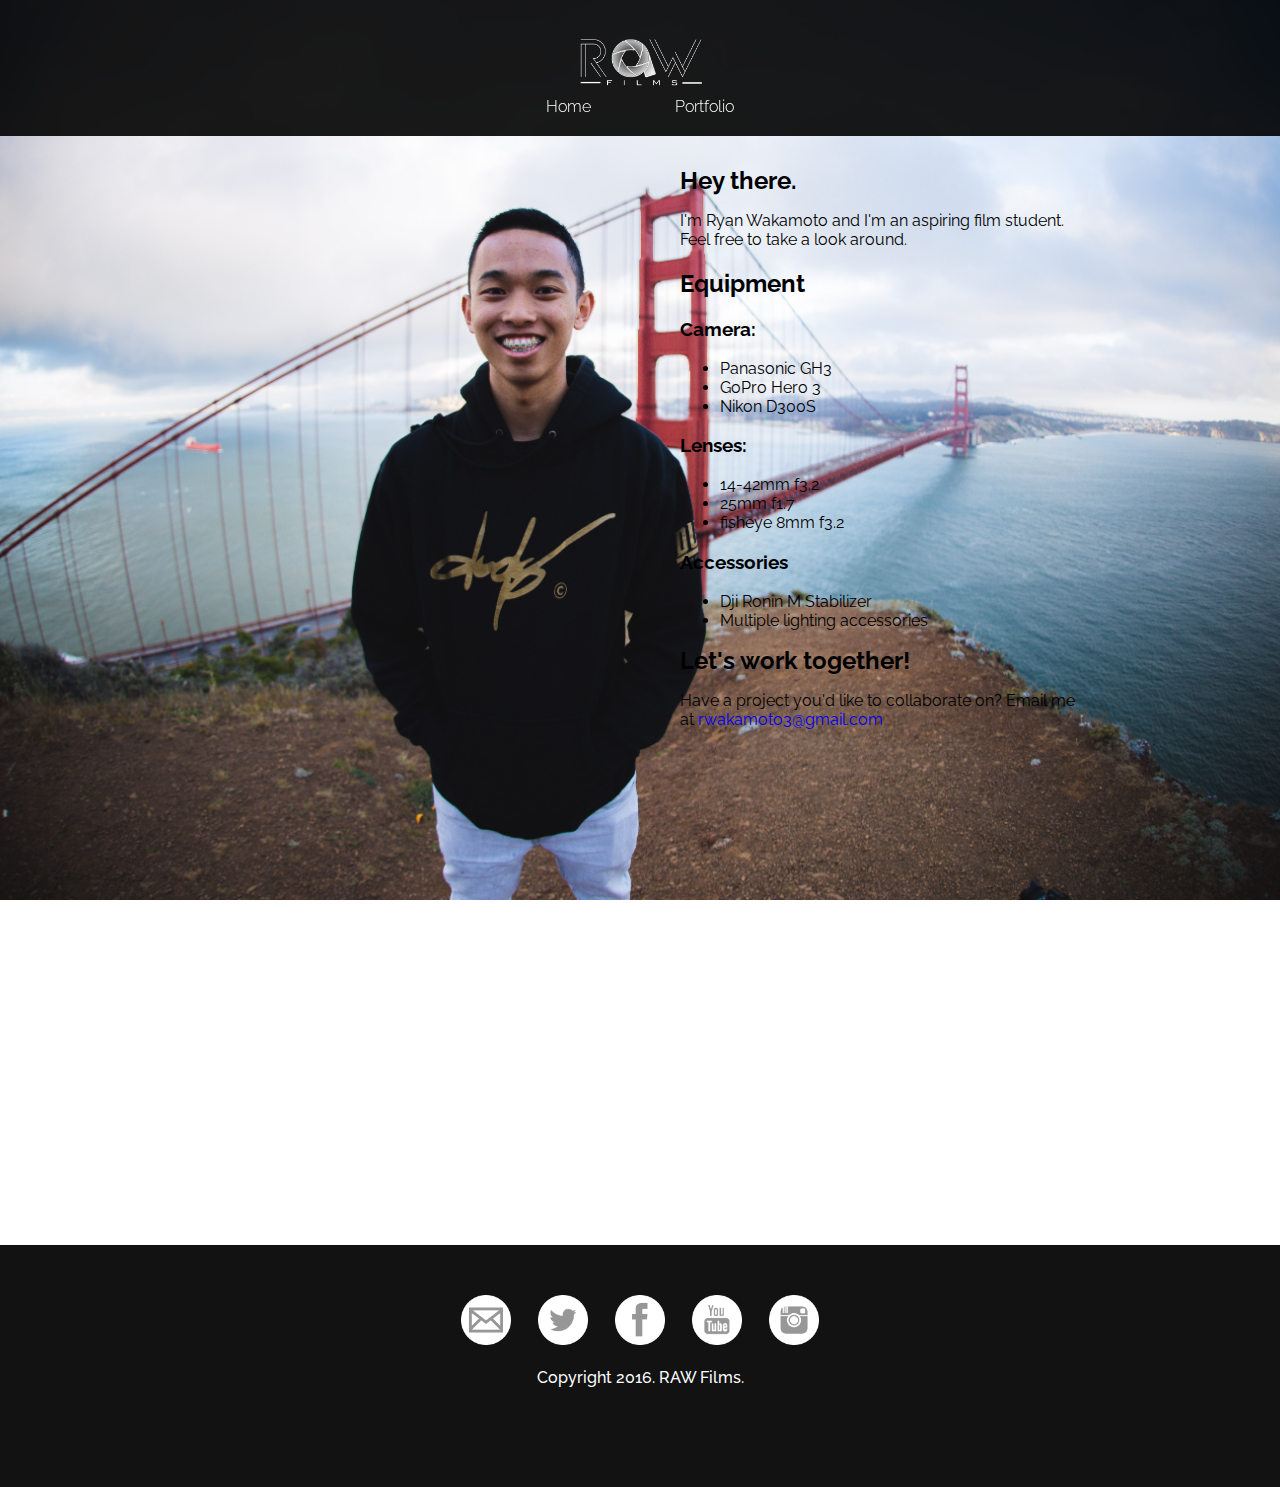
<file: about.html>
<!DOCTYPE html>
<html lang="en">
  <head>
    <title>About | Ryan Wakamoto</title>
    
 <link href='https://fonts.googleapis.com/css?family=Raleway:200,400,300,700' rel='stylesheet' type='text/css'>
    
    <link rel="stylesheet" href="css/normalize.css">
    <link rel="stylesheet" href="css/about.css">
  
  </head>
  <body>



  <div id="header">
    <nav>
      <a href="/index.html"></a><img src="images/logo.png" id="navlogo"></a>
          <a href="/index.html">Home</a>
          <a href="/portfolio.html">Portfolio</a>
    </nav>
  </div>

    <section id="about">
    	<div class="container">
        <h1>Hey there.</h1>
        <p>I'm Ryan Wakamoto and I'm an aspiring film student. Feel free to take a look around.</p>

        <h2>Equipment</h2>
        <h3>Camera:</h3>
        <ul>
          <li>Panasonic GH3</li>
          <li>GoPro Hero 3</li>
          <li>Nikon D300S</li>
        </ul>
        <h3>Lenses:</h3>
        <ul>
          <li>14-42mm f3.2</li>
          <li>25mm f1.7</li>
          <li>fisheye 8mm f3.2</li>
        </ul>
        <h3>Accessories</h3>
        <ul>
          <li>Dji Ronin M Stabilizer</li>
          <li>Multiple lighting accessories</li>
        </ul>

        <h1>Let's work together!</h1> 
        <p>Have a project you'd like to collaborate on? Email me at <a href="mailto:rwakamoto3@gmail.com?Subject=Hello!" target="_top">rwakamoto3@gmail.com</a></p>
		  
		  </div>
		</div>
    </section>

    <footer>

      <nav >
      	<a href="mailto:rwakamoto3@gmail.com?Subject=Hello!" target="_top"><img src="images/mail.png"></a>
        <a href="https://twitter.com/ryy_w" target="_blank"><img src="images/twitter.png"></a>
        <a href="https://www.facebook.com/RyanWakaWakamoto?fref=ts" target="_blank"><img src="images/facebook.jpg"></a>
        <a href="https://www.youtube.com/user/RyanAWFilms" target="_blank"><img src="images/youtube.png"></a>
        <a href="https://www.instagram.com/ryy.bo/" target="_blank"><img src="images/instagram.png"></a>

          <p>Copyright 2016. RAW Films.</p>

      </nav>
    </footer>

  <script src="https://ajax.googleapis.com/ajax/libs/jquery/2.2.0/jquery.min.js"></script>
      <script src="js/index.js"></script>


  </body>
</html>
</file>
<file: css/about.css>
body {
	font-size: 1em;
	font-family: 'Raleway', sans-serif;

}

h1 {
	font-size: 1.5em;
}


.container {
  float: right;
  width: 400px;
  margin: auto;
  margin-right: 200px;
}

#navlogo {
  border: 0px;
  display: block;
  margin: auto;
  margin-bottom: 10px;
  width: 10%;

}

nav a {
  padding: 10px 40px;
  font-weight: 300;
  color: #ffffff;
  text-align: center;
}


#header nav a:hover {
  color: #008080;
  border-bottom: solid 1px #008080;

}

a {
  text-decoration: none;
}


#header {
  background: rgba(0, 0, 0, .9);
  text-align: center;
  padding: 20px 0;
  margin: 0;
  position: fixed;
  width: 100%;
  top: 0px;
}

section#about {
  padding-top:150px;
  padding-bottom: 500px;
  background: url("../images/ryan.jpg") no-repeat center center fixed;
  -webkit-background-size: cover; /* these are special syntax for each browser - all do the same thing though */ 
  -moz-background-size: cover;
  -o-background-size: cover;
  background-size: cover;
  overflow: auto;

}

footer {
  background: #121212;
  color: white;
  font-weight: 200;
  font-size: 28px;
  padding: 50px;
  text-align: center;
}

footer nav {
  margin-bottom: 50px;
}

footer nav a {
  padding: 10px;
}

footer nav a img {
  width: 50px;
}

footer p {
  font-size: 16px;
  font-weight: 500;
}
</file>
